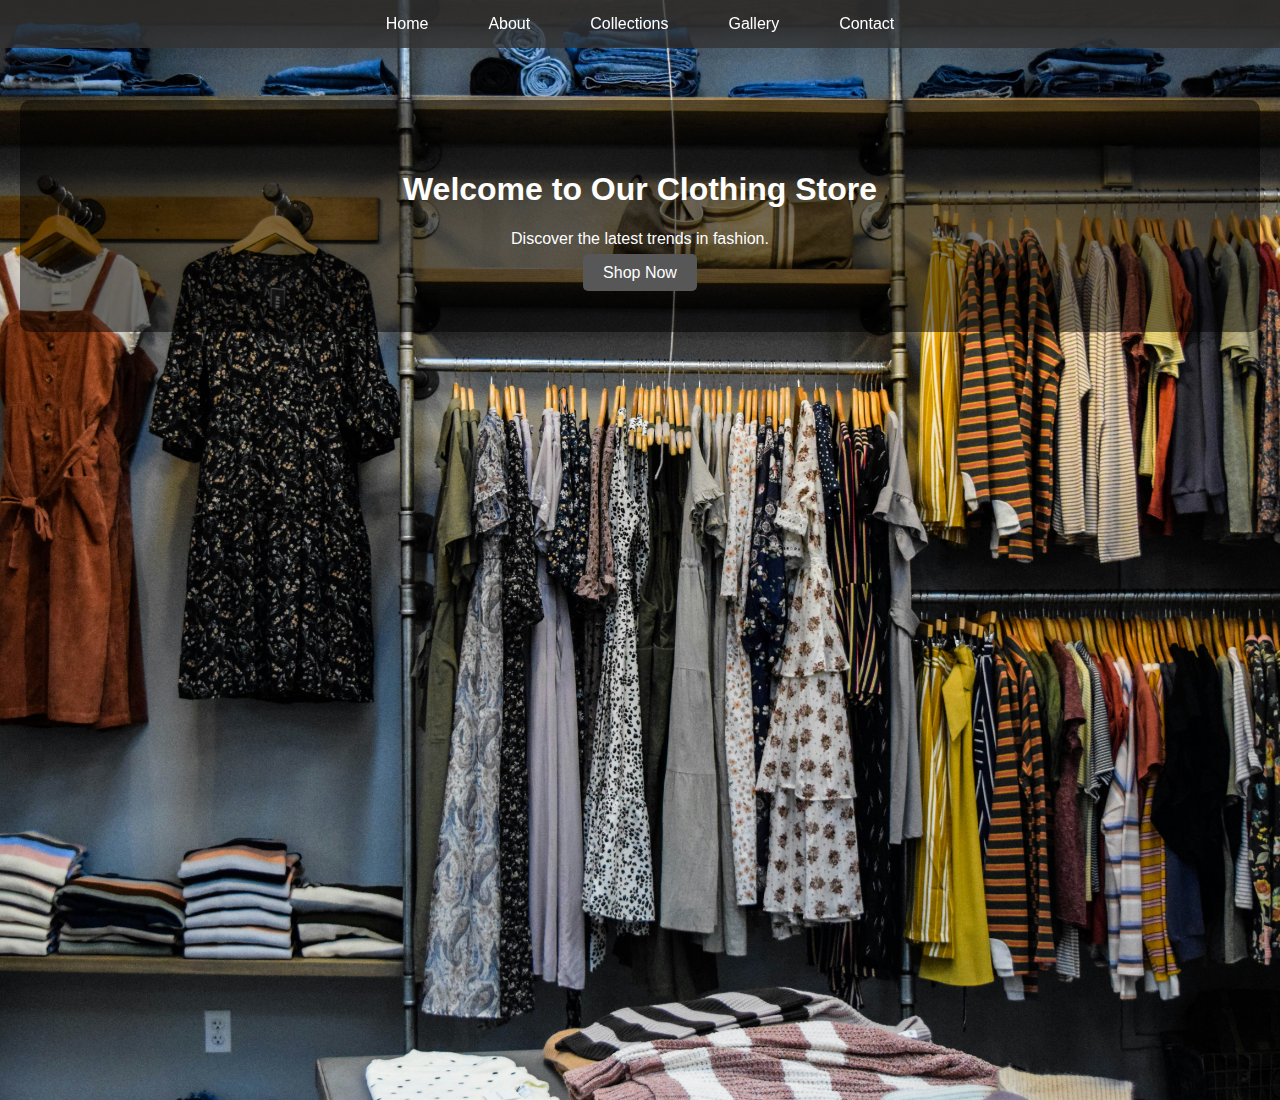
<file: index.html>
<!DOCTYPE html>
<html lang="en">
<head>
    <meta charset="UTF-8">
    <meta name="viewport" content="width=device-width, initial-scale=1.0">
    <title>Online Clothing Store - Home</title>
    <link rel="stylesheet" href="styles.css">
</head>
<body>
    <header>
        <nav class="navbar">
            <div class="menu-icon">
                <span class="bar"></span>
                <span class="bar"></span>
                <span class="bar"></span>
            </div>
            <ul class="nav-menu">
                <li class="nav-item"><a href="index.html">Home</a></li>
                <li class="nav-item"><a href="about.html">About</a></li>
                <li class="nav-item"><a href="collections.html">Collections</a></li>
                <li class="nav-item"><a href="gallery.html">Gallery</a></li>
                <li class="nav-item"><a href="contact.html">Contact</a></li>
            </ul>
        </nav>
    </header>
    <main>
        <section id="home" class="section section-home">
            <div class="overlay">
                <h1>Welcome to Our Clothing Store</h1>
                <p>Discover the latest trends in fashion.</p>
                <a href="collections.html" class="btn">Shop Now</a>
            </div>
        </section>
    </main>
    <script src="scripts.js"></script>
</body>
</html>
</file>
<file: styles.css>
/* styles.css */
body, html {
    margin: 0;
    padding: 0;
    font-family: Arial, sans-serif;
    scroll-behavior: smooth; /* For smooth scrolling */
}

.navbar {
    position: fixed;
    top: 0;
    width: 100%;
    background-color: rgba(51, 51, 51, 0.8);
    z-index: 1000;
    transition: background-color 0.3s;
}

.nav-menu {
    list-style: none;
    margin: 0;
    padding: 0;
    display: flex;
    justify-content: center;
}

.nav-item {
    margin: 0 15px;
    position: relative; /* For dropdown positioning */
}

.nav-item a {
    color: white;
    text-decoration: none;
    padding: 15px;
    display: block;
    transition: color 0.3s, background-color 0.3s;
}

.nav-item a:hover {
    background-color: #575757;
    color: #ff6347; /* Change text color on hover */
}

.menu-icon {
    display: none;
    flex-direction: column;
    cursor: pointer;
}

.menu-icon .bar {
    width: 25px;
    height: 3px;
    background-color: white;
    margin: 4px 0;
    transition: all 0.3s;
}

@media (max-width: 768px) {
    .menu-icon {
        display: flex;
    }
    .nav-menu {
        flex-direction: column;
        align-items: center;
        display: none;
    }
    .nav-menu.active {
        display: flex;
    }
}

/* Section styles with background images */
.section {
    padding: 100px 20px;
    color: white;
    text-align: center;
    position: relative;
}

.section .overlay {
    background-color: rgba(0, 0, 0, 0.5);
    padding: 50px;
    border-radius: 10px;
}

.section-home {
    background: url('home-bg.jpg') no-repeat center center/cover;
    height: 100vh;
}

.section-about {
    background: url('images/about-bg.jpg') no-repeat center center/cover;
    height: 100vh;
}

.section-collections {
    background: url('images/collections-bg.jpg') no-repeat center center/cover;
    height: 100vh;
}

.section-gallery {
    background: url('images/gallery-bg.jpg') no-repeat center center/cover;
    height: 100vh;
}

.section-contact {
    background: url('images/contact-bg.jpg') no-repeat center center/cover;
    height: 100vh;
}

.btn {
    background-color: #575757;
    color: white;
    padding: 10px 20px;
    text-decoration: none;
    border-radius: 5px;
    transition: background-color 0.3s;
}

.btn:hover {
    background-color: #444;
}
</file>
